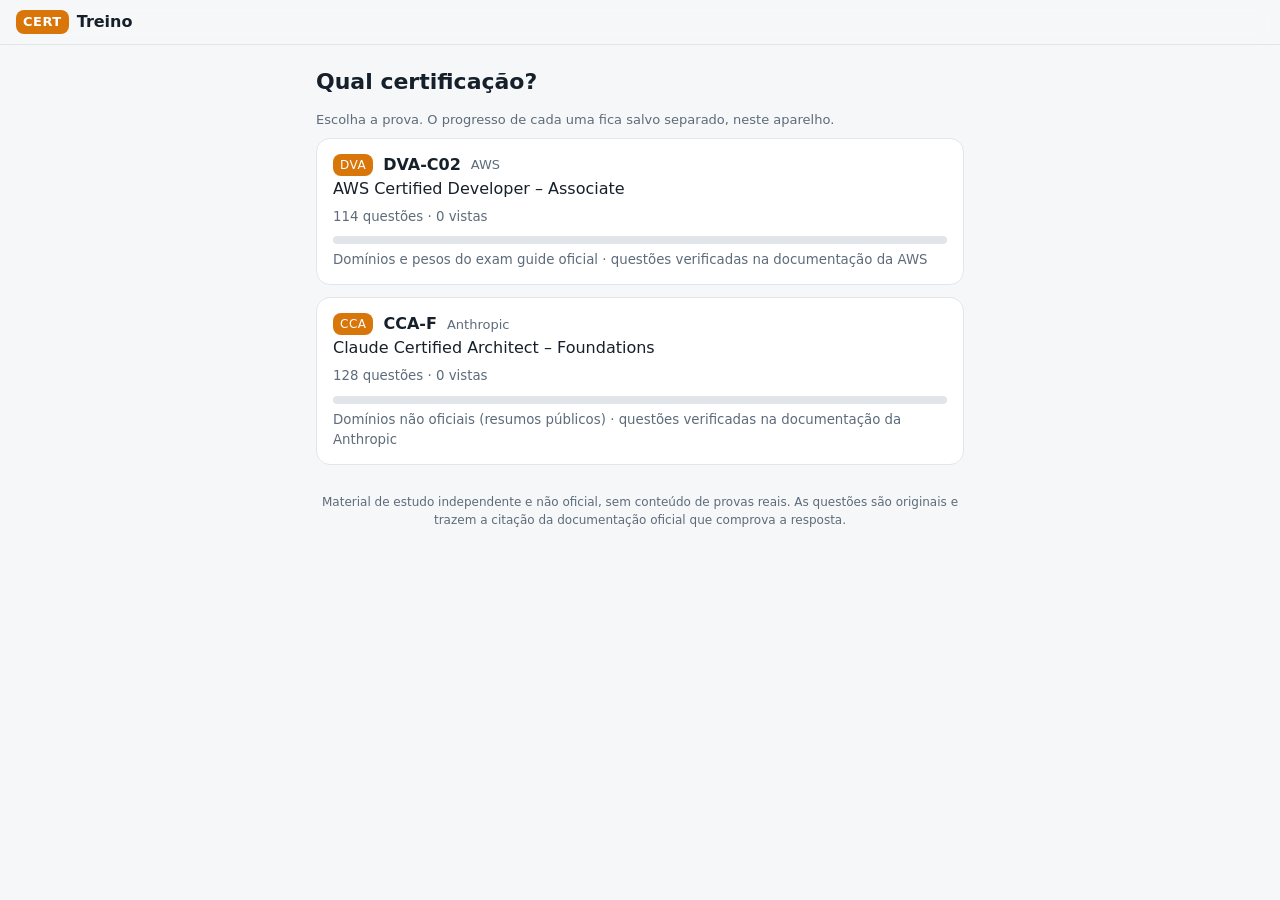
<file: index.html>
<!doctype html>
<html lang="pt-BR">
<head>
  <meta charset="utf-8">
  <meta name="viewport" content="width=device-width, initial-scale=1, viewport-fit=cover">
  <title>Cert Treino</title>
  <meta name="description" content="Treino mobile para certificações: questões verificadas na documentação oficial, revisão espaçada e simulados.">
  <meta name="theme-color" content="#0f1720" media="(prefers-color-scheme: dark)">
  <meta name="theme-color" content="#f6f7f9" media="(prefers-color-scheme: light)">
  <meta name="apple-mobile-web-app-capable" content="yes">
  <meta name="apple-mobile-web-app-status-bar-style" content="black-translucent">
  <meta name="apple-mobile-web-app-title" content="Cert Treino">
  <link rel="manifest" href="manifest.webmanifest">
  <link rel="icon" href="icon.svg" type="image/svg+xml">
  <link rel="apple-touch-icon" href="icon-192.png">
  <link rel="stylesheet" href="engine/styles.css">
</head>
<body>
  <header class="topbar">
    <span class="brand"><span class="logo">CERT</span> Treino</span>
  </header>
  <main id="app">
    <h1>Qual certificação?</h1>
    <p class="muted small">Escolha a prova. O progresso de cada uma fica salvo separado, neste aparelho.</p>
    <div class="certs" id="list"></div>
    <p class="foot small muted">Material de estudo independente e não oficial, sem conteúdo de provas reais. As questões são originais e trazem a citação da documentação oficial que comprova a resposta.</p>
  </main>
  <script src="certs.js"></script>
  <script>
    (() => {
      const esc = s => String(s).replace(/[&<>"']/g, c => ({ "&": "&amp;", "<": "&lt;", ">": "&gt;", '"': "&quot;", "'": "&#39;" }[c]));
      const prog = c => { try { const s = JSON.parse(localStorage.getItem(c.storageKey) || "{}"); return { seen: Object.keys(s.q || {}).length, sims: (s.sims || []).length, last: (s.sims || []).slice(-1)[0] }; } catch (_) { return { seen: 0, sims: 0 }; } };
      document.getElementById("list").innerHTML = CERTS.map(c => {
        const p = prog(c), pc = c.total ? Math.round(p.seen / c.total * 100) : 0;
        return `<a class="cert ${c.total ? "" : "soon"}" href="${c.path}">
          <div class="top"><span class="logo">${esc(c.logo)}</span><b>${esc(c.code)}</b><span class="muted small">${esc(c.vendor)}</span></div>
          <div>${esc(c.name)}</div>
          <small>${c.total ? `${c.total} questões · ${p.seen} vistas${p.last ? ` · último simulado ${p.last.scaled}` : ""}` : "Em preparação"}</small>
          <div class="bar"><i style="width:${pc}%"></i></div>
          <small>${esc(c.note)}</small></a>`;
      }).join("");
      if ("serviceWorker" in navigator && (location.protocol === "https:" || location.hostname === "localhost"))
        navigator.serviceWorker.register("sw.js").catch(() => {});
    })();
  </script>
</body>
</html>
</file>
<file: engine/styles.css>
:root {
  --bg: #f6f7f9;
  --card: #ffffff;
  --ink: #16202b;
  --muted: #5d6b7a;
  --line: #e2e6eb;
  --accent: #d9760a;
  --accent-ink: #ffffff;
  --accent-soft: #fdf0e1;
  --ok: #17803d;
  --ok-soft: #e4f5ea;
  --bad: #c62f2f;
  --bad-soft: #fbe7e7;
  --warn: #9a6700;
  --warn-soft: #fff4d6;
  --key: #fde7c4;
  --radius: 14px;
  --shadow: 0 1px 2px rgba(16, 24, 40, .06), 0 1px 3px rgba(16, 24, 40, .08);
  color-scheme: light;
}
@media (prefers-color-scheme: dark) {
  :root:not([data-theme="light"]) {
    --bg: #0f1720;
    --card: #17212c;
    --ink: #e8edf2;
    --muted: #9aa8b6;
    --line: #26333f;
    --accent: #f59e2b;
    --accent-ink: #1b1204;
    --accent-soft: #33240f;
    --ok: #4cc27a;
    --ok-soft: #12301f;
    --bad: #f07171;
    --bad-soft: #3a1818;
    --warn: #e7b84a;
    --warn-soft: #34290e;
    --key: #5a3d10;
    --shadow: none;
    color-scheme: dark;
  }
}
:root[data-theme="dark"] {
  --bg: #0f1720; --card: #17212c; --ink: #e8edf2; --muted: #9aa8b6; --line: #26333f;
  --accent: #f59e2b; --accent-ink: #1b1204; --accent-soft: #33240f;
  --ok: #4cc27a; --ok-soft: #12301f; --bad: #f07171; --bad-soft: #3a1818;
  --warn: #e7b84a; --warn-soft: #34290e; --key: #5a3d10; --shadow: none;
  color-scheme: dark;
}

* { box-sizing: border-box; }
html { -webkit-text-size-adjust: 100%; }
body {
  margin: 0;
  background: var(--bg);
  color: var(--ink);
  font: 16px/1.5 system-ui, -apple-system, "Segoe UI", Roboto, sans-serif;
  padding-bottom: calc(68px + env(safe-area-inset-bottom));
  overflow-x: hidden;
}
a { color: var(--accent); }
button { font: inherit; color: inherit; }

.topbar {
  position: sticky; top: 0; z-index: 5;
  display: flex; align-items: center; justify-content: space-between;
  padding: calc(10px + env(safe-area-inset-top)) 16px 10px;
  background: color-mix(in srgb, var(--bg) 88%, transparent);
  backdrop-filter: blur(8px);
  border-bottom: 1px solid var(--line);
}
.brand { font-weight: 700; color: var(--ink); text-decoration: none; display: flex; gap: 8px; align-items: center; }
.logo { background: var(--accent); color: var(--accent-ink); border-radius: 8px; padding: 2px 7px; font-size: 13px; letter-spacing: .5px; }
.iconbtn { color: var(--muted); text-decoration: none; font-size: 22px; padding: 4px 8px; }

main { max-width: 680px; margin: 0 auto; padding: 16px; outline: none; }

.tabbar {
  position: fixed; left: 0; right: 0; bottom: 0; z-index: 5;
  display: grid; grid-auto-flow: column; grid-auto-columns: 1fr;
  background: var(--card); border-top: 1px solid var(--line);
  padding-bottom: env(safe-area-inset-bottom);
}
.tabbar a {
  display: flex; flex-direction: column; align-items: center; gap: 2px;
  padding: 8px 0 10px; font-size: 12px; color: var(--muted); text-decoration: none;
}
.tabbar a span { font-size: 20px; line-height: 1; }
.tabbar a.on { color: var(--accent); font-weight: 600; }

h1 { font-size: 22px; margin: 4px 0 12px; }
h2 { font-size: 17px; margin: 22px 0 10px; }
h3 { font-size: 15px; margin: 14px 0 6px; }
p { margin: 8px 0; }
.muted { color: var(--muted); }
.small { font-size: 13px; }

.card {
  background: var(--card); border: 1px solid var(--line); border-radius: var(--radius);
  padding: 16px; margin: 12px 0; box-shadow: var(--shadow);
}
.grid2 { display: grid; grid-template-columns: 1fr 1fr; gap: 10px; }
.stat { background: var(--card); border: 1px solid var(--line); border-radius: var(--radius); padding: 12px 14px; }
.stat b { display: block; font-size: 24px; line-height: 1.2; font-variant-numeric: tabular-nums; }
.stat span { font-size: 12px; color: var(--muted); }

.btn {
  display: block; width: 100%; text-align: center; text-decoration: none;
  background: var(--accent); color: var(--accent-ink); border: 0; border-radius: 12px;
  padding: 14px 16px; font-weight: 650; font-size: 16px; cursor: pointer; margin: 8px 0;
}
.btn.ghost { background: transparent; color: var(--ink); border: 1px solid var(--line); }
.btn.small { display: inline-block; width: auto; padding: 8px 14px; font-size: 14px; margin: 4px 4px 4px 0; }
.btn:disabled { opacity: .45; cursor: not-allowed; }
.row { display: flex; gap: 8px; }
.row > * { flex: 1; }

.menu a {
  display: flex; align-items: center; gap: 14px; text-decoration: none; color: var(--ink);
  background: var(--card); border: 1px solid var(--line); border-radius: var(--radius);
  padding: 14px; margin: 10px 0; box-shadow: var(--shadow);
}
.menu .ic { font-size: 24px; width: 40px; height: 40px; display: grid; place-items: center; background: var(--accent-soft); border-radius: 10px; flex: none; }
.menu b { display: block; }
.menu small { color: var(--muted); }
.badge { margin-left: auto; background: var(--accent); color: var(--accent-ink); border-radius: 999px; padding: 1px 9px; font-size: 13px; font-weight: 700; }

.bar { height: 8px; background: var(--line); border-radius: 99px; overflow: hidden; }
.bar > i { display: block; height: 100%; background: var(--accent); border-radius: 99px; }
.dom { margin: 12px 0; }
.dom .top { display: flex; justify-content: space-between; gap: 8px; font-size: 14px; margin-bottom: 4px; }
.dom .top b { font-variant-numeric: tabular-nums; }

.chips { display: flex; flex-wrap: wrap; gap: 8px; margin: 8px 0; }
.chip {
  border: 1px solid var(--line); background: var(--card); border-radius: 999px;
  padding: 6px 12px; font-size: 14px; cursor: pointer;
}
.chip.on { background: var(--accent); color: var(--accent-ink); border-color: var(--accent); }

/* Questão */
.qhead { display: flex; justify-content: space-between; align-items: center; gap: 8px; font-size: 13px; color: var(--muted); margin-bottom: 6px; }
.tag { display: inline-block; border-radius: 6px; padding: 1px 7px; font-size: 12px; background: var(--accent-soft); color: var(--ink); }
.qtext { font-size: 16.5px; margin: 8px 0 14px; }
.multi { display: inline-block; background: var(--warn-soft); color: var(--warn); font-weight: 650; font-size: 13px; padding: 2px 8px; border-radius: 6px; }
.opt {
  display: flex; gap: 10px; align-items: flex-start; width: 100%; text-align: left;
  background: var(--card); border: 1.5px solid var(--line); border-radius: 12px;
  padding: 12px; margin: 8px 0; cursor: pointer; line-height: 1.4;
}
.opt .l { flex: none; width: 26px; height: 26px; border-radius: 50%; border: 1.5px solid var(--line); display: grid; place-items: center; font-weight: 700; font-size: 13px; }
.opt.multi-opt .l { border-radius: 6px; }
.opt.sel { border-color: var(--accent); background: var(--accent-soft); }
.opt.sel .l { background: var(--accent); border-color: var(--accent); color: var(--accent-ink); }
.opt.right { border-color: var(--ok); background: var(--ok-soft); }
.opt.right .l { background: var(--ok); border-color: var(--ok); color: #fff; }
.opt.wrong { border-color: var(--bad); background: var(--bad-soft); }
.opt.wrong .l { background: var(--bad); border-color: var(--bad); color: #fff; }
.opt.struck { opacity: .5; }
.opt.struck .t { text-decoration: line-through; }
.opt[disabled] { cursor: default; }
.why { font-size: 14px; color: var(--muted); margin: -2px 0 10px 36px; }
.why b { color: var(--ink); }

.verdict { border-radius: 12px; padding: 12px 14px; margin: 12px 0; font-weight: 600; }
.verdict.ok { background: var(--ok-soft); color: var(--ok); }
.verdict.bad { background: var(--bad-soft); color: var(--bad); }
.verdict.warn { background: var(--warn-soft); color: var(--warn); }
.verdict small { display: block; font-weight: 400; color: var(--ink); opacity: .85; }

.tip { border-left: 3px solid var(--accent); padding: 8px 12px; background: var(--accent-soft); border-radius: 0 10px 10px 0; margin: 12px 0; font-size: 14.5px; }
dl.kv { display: grid; grid-template-columns: 1fr; gap: 2px; margin: 8px 0; font-size: 14.5px; }
dl.kv dt { font-weight: 650; margin-top: 8px; }
dl.kv dd { margin: 0; color: var(--ink); }

.sticky-actions {
  position: sticky; bottom: calc(64px + env(safe-area-inset-bottom)); z-index: 3;
  background: linear-gradient(to top, var(--bg) 70%, transparent); padding: 12px 0 4px; margin-top: 8px;
}

/* Simulado */
.simbar { display: flex; align-items: center; justify-content: space-between; gap: 8px; margin-bottom: 8px; }
.clock { font-variant-numeric: tabular-nums; font-weight: 700; font-size: 18px; }
.clock.low { color: var(--bad); }
.navgrid { display: grid; grid-template-columns: repeat(auto-fill, minmax(40px, 1fr)); gap: 6px; margin: 10px 0; }
.navgrid button {
  height: 40px; border-radius: 8px; border: 1px solid var(--line); background: var(--card); font-size: 13px; cursor: pointer; position: relative;
}
.navgrid button.ans { background: var(--accent-soft); border-color: var(--accent); }
.navgrid button.cur { outline: 2px solid var(--accent); }
.navgrid button.flag::after { content: "⚑"; position: absolute; top: -4px; right: 2px; font-size: 11px; color: var(--warn); }
.navgrid button.r { background: var(--ok-soft); border-color: var(--ok); }
.navgrid button.w { background: var(--bad-soft); border-color: var(--bad); }

.score { text-align: center; padding: 8px 0; }
.score .big { font-size: 46px; font-weight: 800; font-variant-numeric: tabular-nums; line-height: 1.1; }
.score .res { display: inline-block; margin-top: 6px; padding: 4px 12px; border-radius: 99px; font-weight: 700; }
.res.pass { background: var(--ok-soft); color: var(--ok); }
.res.fail { background: var(--bad-soft); color: var(--bad); }

table { width: 100%; border-collapse: collapse; font-size: 14px; }
th, td { text-align: left; padding: 8px 6px; border-bottom: 1px solid var(--line); vertical-align: top; }
th { font-size: 12px; color: var(--muted); font-weight: 600; }
td.num, th.num { text-align: right; font-variant-numeric: tabular-nums; }
.tbl-wrap { overflow-x: auto; }
.pill { display: inline-block; white-space: nowrap; border-radius: 6px; padding: 1px 7px; font-size: 12px; font-weight: 650; white-space: nowrap; }
.pill.ok { background: var(--ok-soft); color: var(--ok); }
.pill.bad { background: var(--bad-soft); color: var(--bad); }

/* Destrinchar */
.steps { display: flex; gap: 6px; margin: 6px 0 12px; }
.steps i { flex: 1; height: 5px; border-radius: 99px; background: var(--line); }
.steps i.on { background: var(--accent); }
.tokens { font-size: 17px; line-height: 2.05; margin: 10px 0; }
.tok { border-radius: 5px; padding: 2px 1px; cursor: pointer; -webkit-tap-highlight-color: transparent; }
.tok.pick { background: var(--accent); color: var(--accent-ink); }
.tok.key { box-shadow: inset 0 -3px 0 var(--ok); }
.tok.key.pick { box-shadow: inset 0 -3px 0 var(--ok); }
.tok.key:not(.pick) { background: var(--key); }
.legend { display: flex; flex-wrap: wrap; gap: 12px; font-size: 13px; color: var(--muted); }
.legend i { display: inline-block; width: 14px; height: 10px; border-radius: 3px; vertical-align: middle; margin-right: 4px; }
ul.clean { padding-left: 18px; margin: 6px 0; }
ul.clean li { margin: 3px 0; }

/* Comparar */
.cmp-svc { margin: 6px 0; font-size: 14.5px; }
.cmp-svc b { color: var(--accent); }
details { background: var(--card); border: 1px solid var(--line); border-radius: var(--radius); margin: 10px 0; box-shadow: var(--shadow); }
details > summary { padding: 14px 16px; cursor: pointer; font-weight: 650; list-style: none; display: flex; justify-content: space-between; gap: 8px; }
details > summary::after { content: "▾"; color: var(--muted); }
details[open] > summary::after { content: "▴"; }
details > div { padding: 0 16px 14px; }
input[type=search] {
  width: 100%; padding: 12px 14px; border-radius: 12px; border: 1px solid var(--line);
  background: var(--card); color: var(--ink); font: inherit;
}
.foot { font-size: 12px; color: var(--muted); margin: 28px 0 8px; text-align: center; }
.center { text-align: center; }
.hidden { display: none !important; }

.evid { border: 1px solid var(--line); background: var(--card); border-radius: 12px; padding: 10px 12px; margin: 12px 0; }
.evid blockquote { margin: 6px 0; padding: 0 0 0 10px; border-left: 3px solid var(--ok); font-size: 14px; font-style: italic; }

/* Hub de certificações */
.certs { display: grid; gap: 12px; }
.cert { display: block; text-decoration: none; color: var(--ink); background: var(--card); border: 1px solid var(--line); border-radius: 14px; padding: 14px 16px; }
.cert .top { display: flex; align-items: center; gap: 10px; }
.cert .logo { font-size: 12px; }
.cert small { display: block; color: var(--muted); margin-top: 6px; }
.cert .bar { margin-top: 10px; }
.cert.soon { opacity: .55; pointer-events: none; }
</file>
